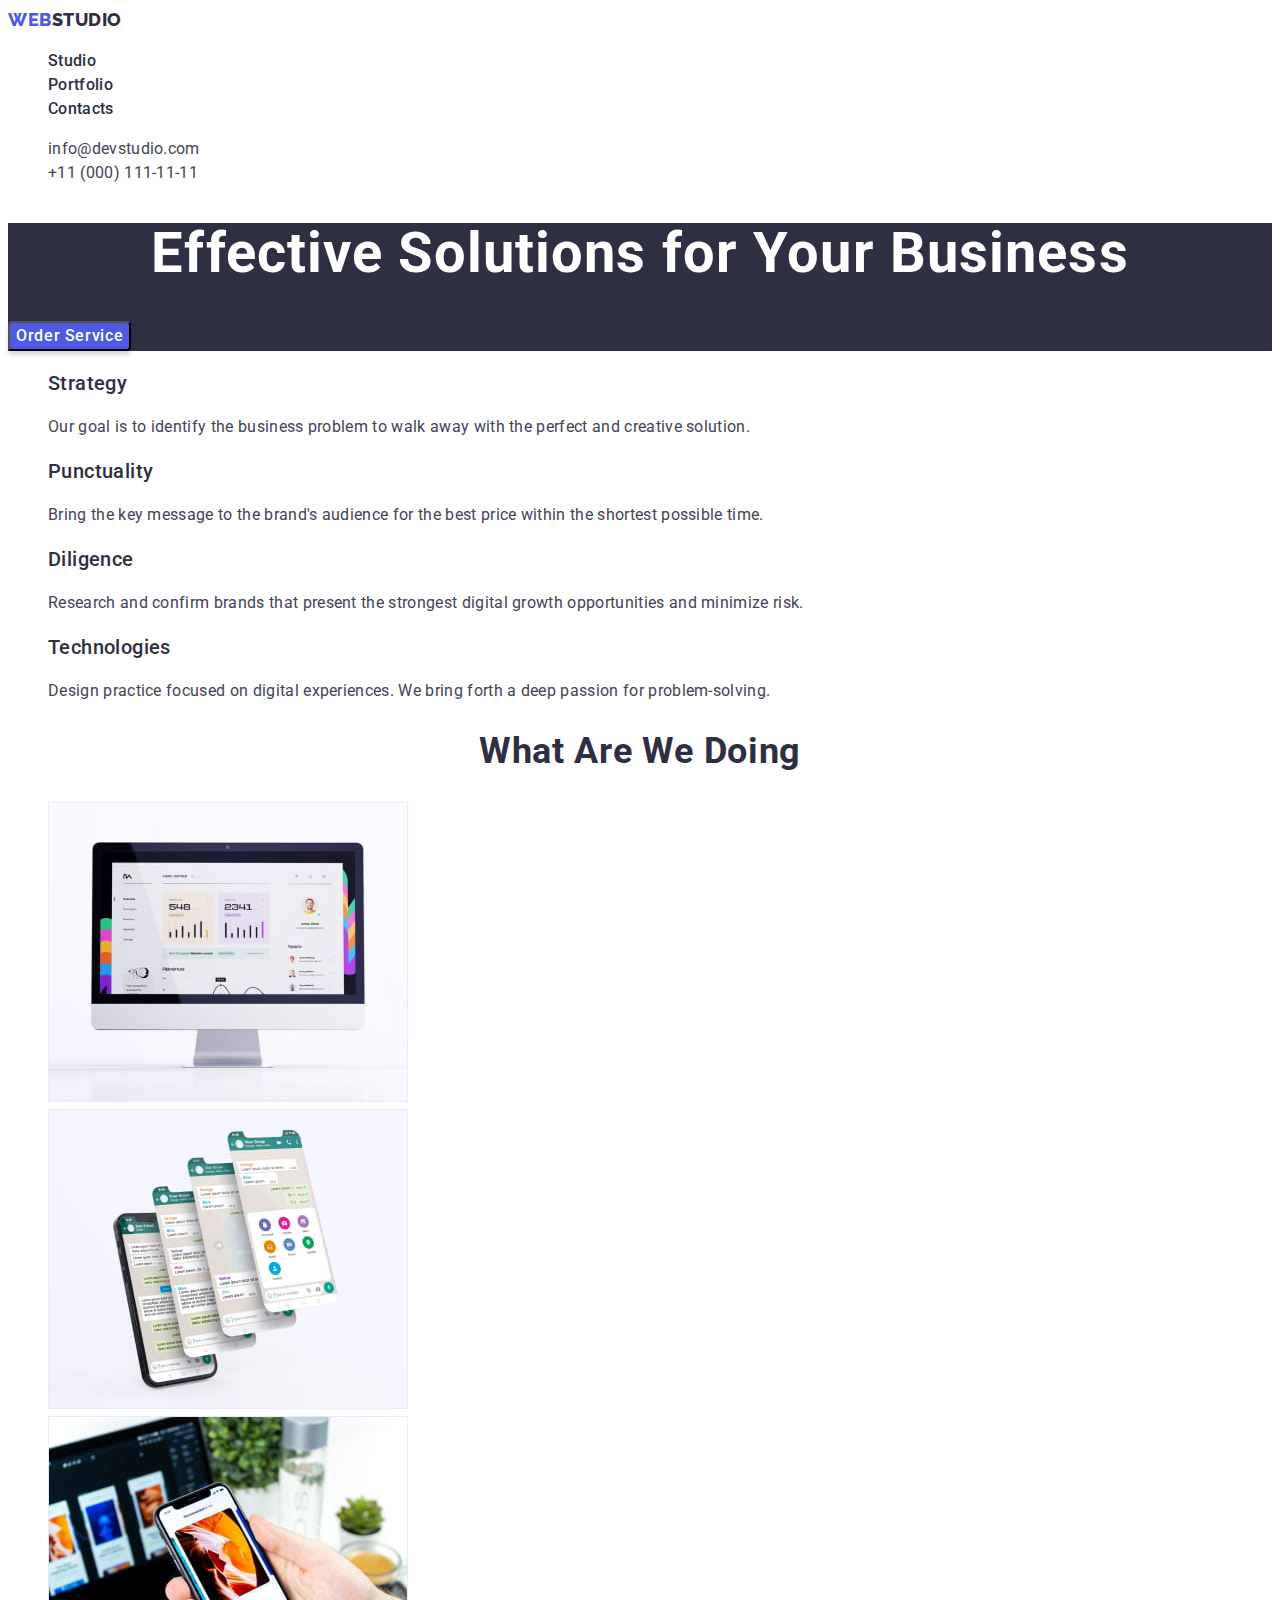
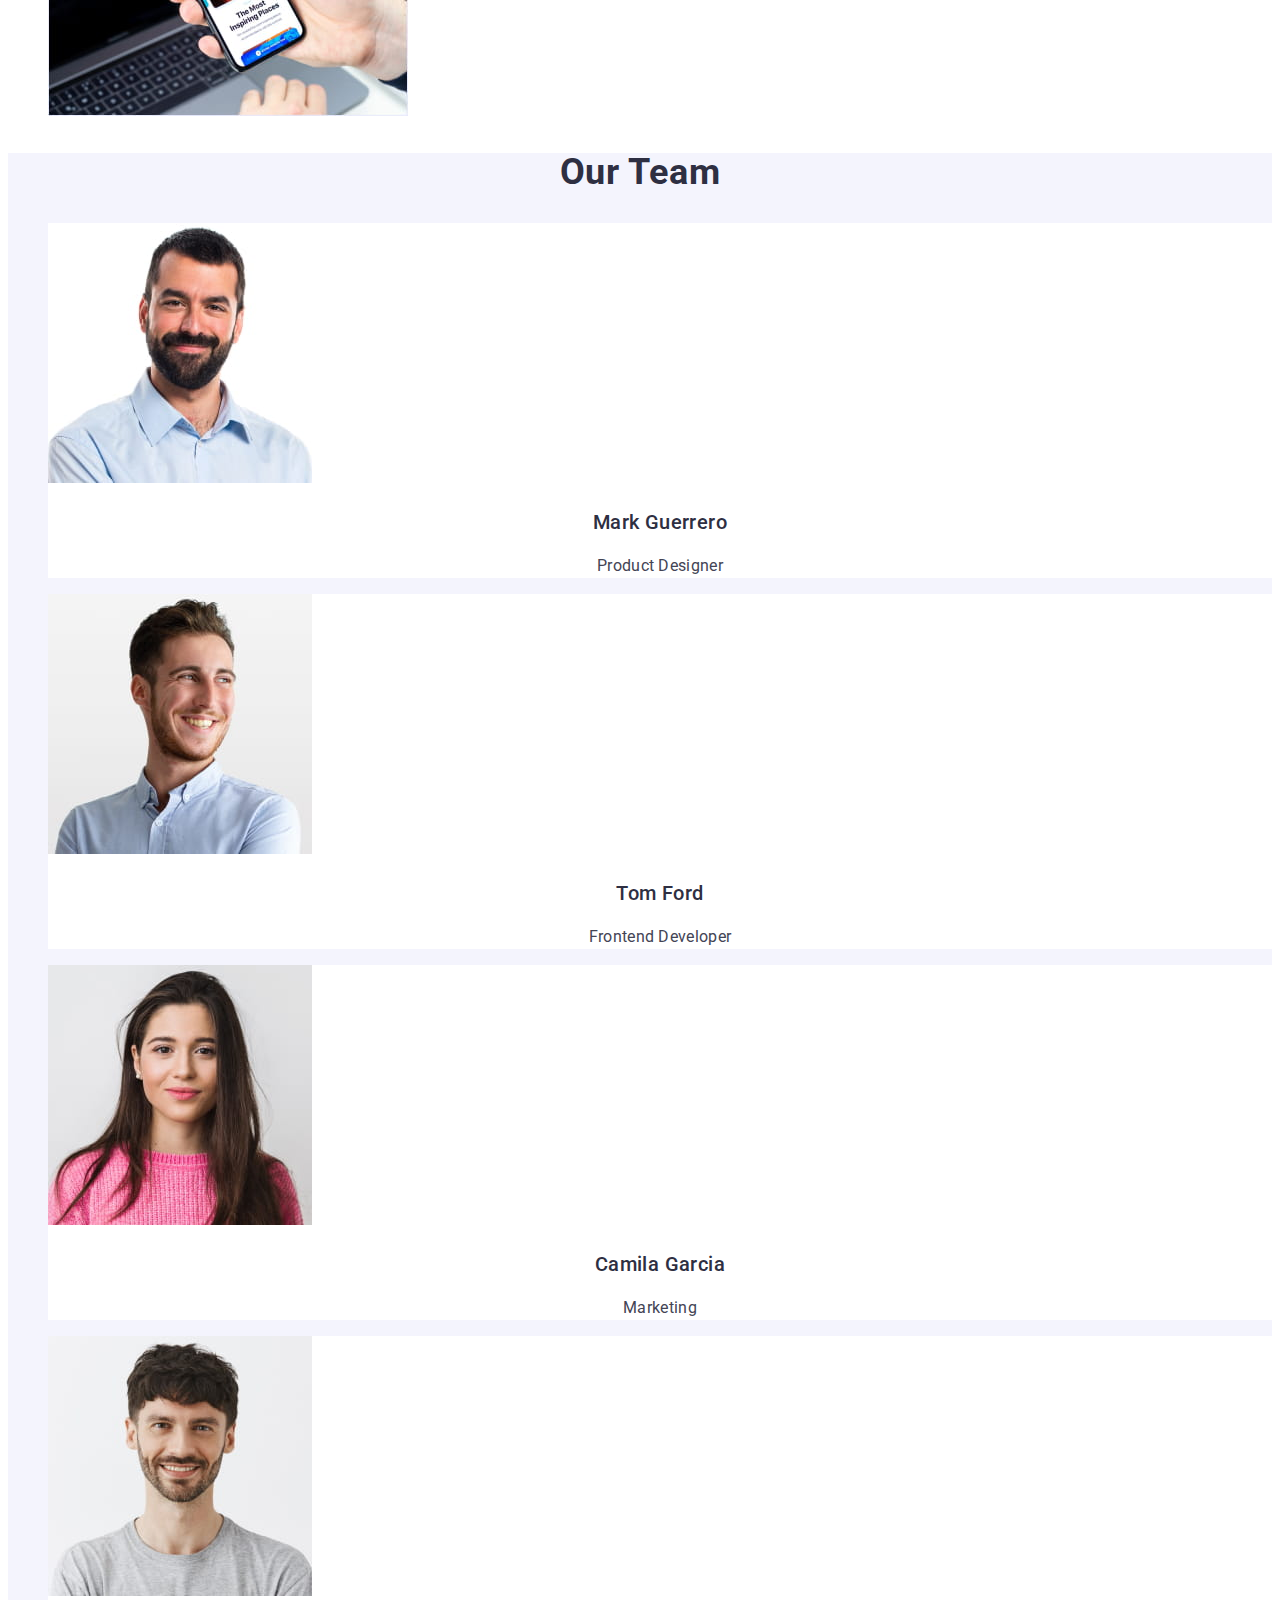
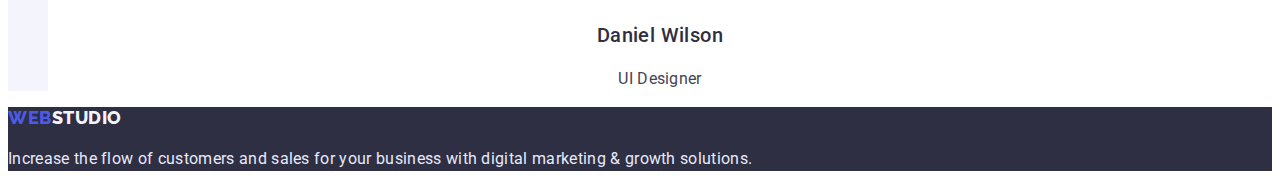
<file: index.html>
<!DOCTYPE html>
<html lang="en">
  <head>
    <meta charset="UTF-8" />
    <meta http-equiv="X-UA-Compatible" content="IE=edge" />
    <meta name="viewport" content="width=device-width, initial-scale=1.0" />
    <link rel="preconnect" href="https://fonts.googleapis.com" />
    <link rel="preconnect" href="https://fonts.gstatic.com" crossorigin />
    <link
      href="https://fonts.googleapis.com/css2?family=Raleway:wght@800&family=Roboto:wght@400;500;700;900&display=swap"
      rel="stylesheet"
    />

    <link rel="stylesheet" href="./css/styles.css" />
    <title>WebStudio</title>
  </head>
  <body>
    <header class="header">
      <nav>
        <a class="site-logo header-logo" href="./index.html"
          ><span class="logo">Web</span>Studio</a
        >
        <ul class="header-list">
          <li>
            <a class="header-link" href="./index.html">Studio</a>
          </li>
          <li>
            <a class="header-link" href="./portfolio.html">Portfolio</a>
          </li>
          <li>
            <a class="header-link" href="">Contacts</a>
          </li>
        </ul>
      </nav>
      <address>
        <ul class="header-list">
          <li>
            <a class="header-contact" href="mailto:info@devstudio.com"
              >info@devstudio.com</a
            >
          </li>
          <li>
            <a class="header-contact" href="tel:+110001111111"
              >+11 (000) 111-11-11</a
            >
          </li>
        </ul>
      </address>
    </header>
    <main>
      <section class="hero">
        <h1 class="title-hero">Effective Solutions for Your Business</h1>
        <button class="button-hero" type="button">Order Service</button>
      </section>
      <section class="advantages">
        <h2 hidden>Our advantages</h2>
        <ul class="advantages-list">
          <li>
            <h3>Strategy</h3>
            <p>
              Our goal is to identify the business problem to walk away with the
              perfect and creative solution.
            </p>
          </li>
          <li>
            <h3>Punctuality</h3>
            <p>
              Bring the key message to the brand's audience for the best price
              within the shortest possible time.
            </p>
          </li>
          <li>
            <h3>Diligence</h3>
            <p>
              Research and confirm brands that present the strongest digital
              growth opportunities and minimize risk.
            </p>
          </li>
          <li>
            <h3>Technologies</h3>
            <p>
              Design practice focused on digital experiences. We bring forth a
              deep passion for problem-solving.
            </p>
          </li>
        </ul>
      </section>
      <section class="services">
        <h2>What are we doing</h2>
        <ul class="services-list">
          <li>
            <img
              src="./images/img11.jpg"
              width="360"
              height="300"
              alt="Computer monitor with graphic images"
            />
          </li>
          <li>
            <img
              src="./images/img12.jpg"
              width="360"
              height="300"
              alt="Smartphone monitor with graphic images"
            />
          </li>
          <li>
            <img
              src="./images/img13.jpg"
              width="360"
              height="300"
              alt="Smartphone in man's hand"
            />
          </li>
        </ul>
      </section>
      <section class="team">
        <h2>Our Team</h2>
        <ul class="team-list">
          <li>
            <img
              src="./images/man11.jpg"
              width="264"
              height="260"
              alt="Smiling bearded man"
            />
            <h3>Mark Guerrero</h3>
            <p>Product Designer</p>
          </li>
          <li>
            <img
              src="./images/man12.jpg"
              width="264"
              height="260"
              alt="Smiling man"
            />
            <h3>Tom Ford</h3>
            <p>Frontend Developer</p>
          </li>
          <li>
            <img
              src="./images/wmn13.jpg"
              width="264"
              height="260"
              alt="Smiling woman"
            />
            <h3>Camila Garcia</h3>
            <p>Marketing</p>
          </li>
          <li>
            <img
              src="./images/man14.jpg"
              width="264"
              height="260"
              alt="Smiling bearded man"
            />
            <h3>Daniel Wilson</h3>
            <p>UI Designer</p>
          </li>
        </ul>
      </section>
    </main>
    <footer class="footer">
      <a class="site-logo footer-logo" href="./index.html"
        ><span class="logo">Web</span>Studio</a
      >
      <p class="footer-text">
        Increase the flow of customers and sales for your business with digital
        marketing & growth solutions.
      </p>
    </footer>
  </body>
</html>
</file>
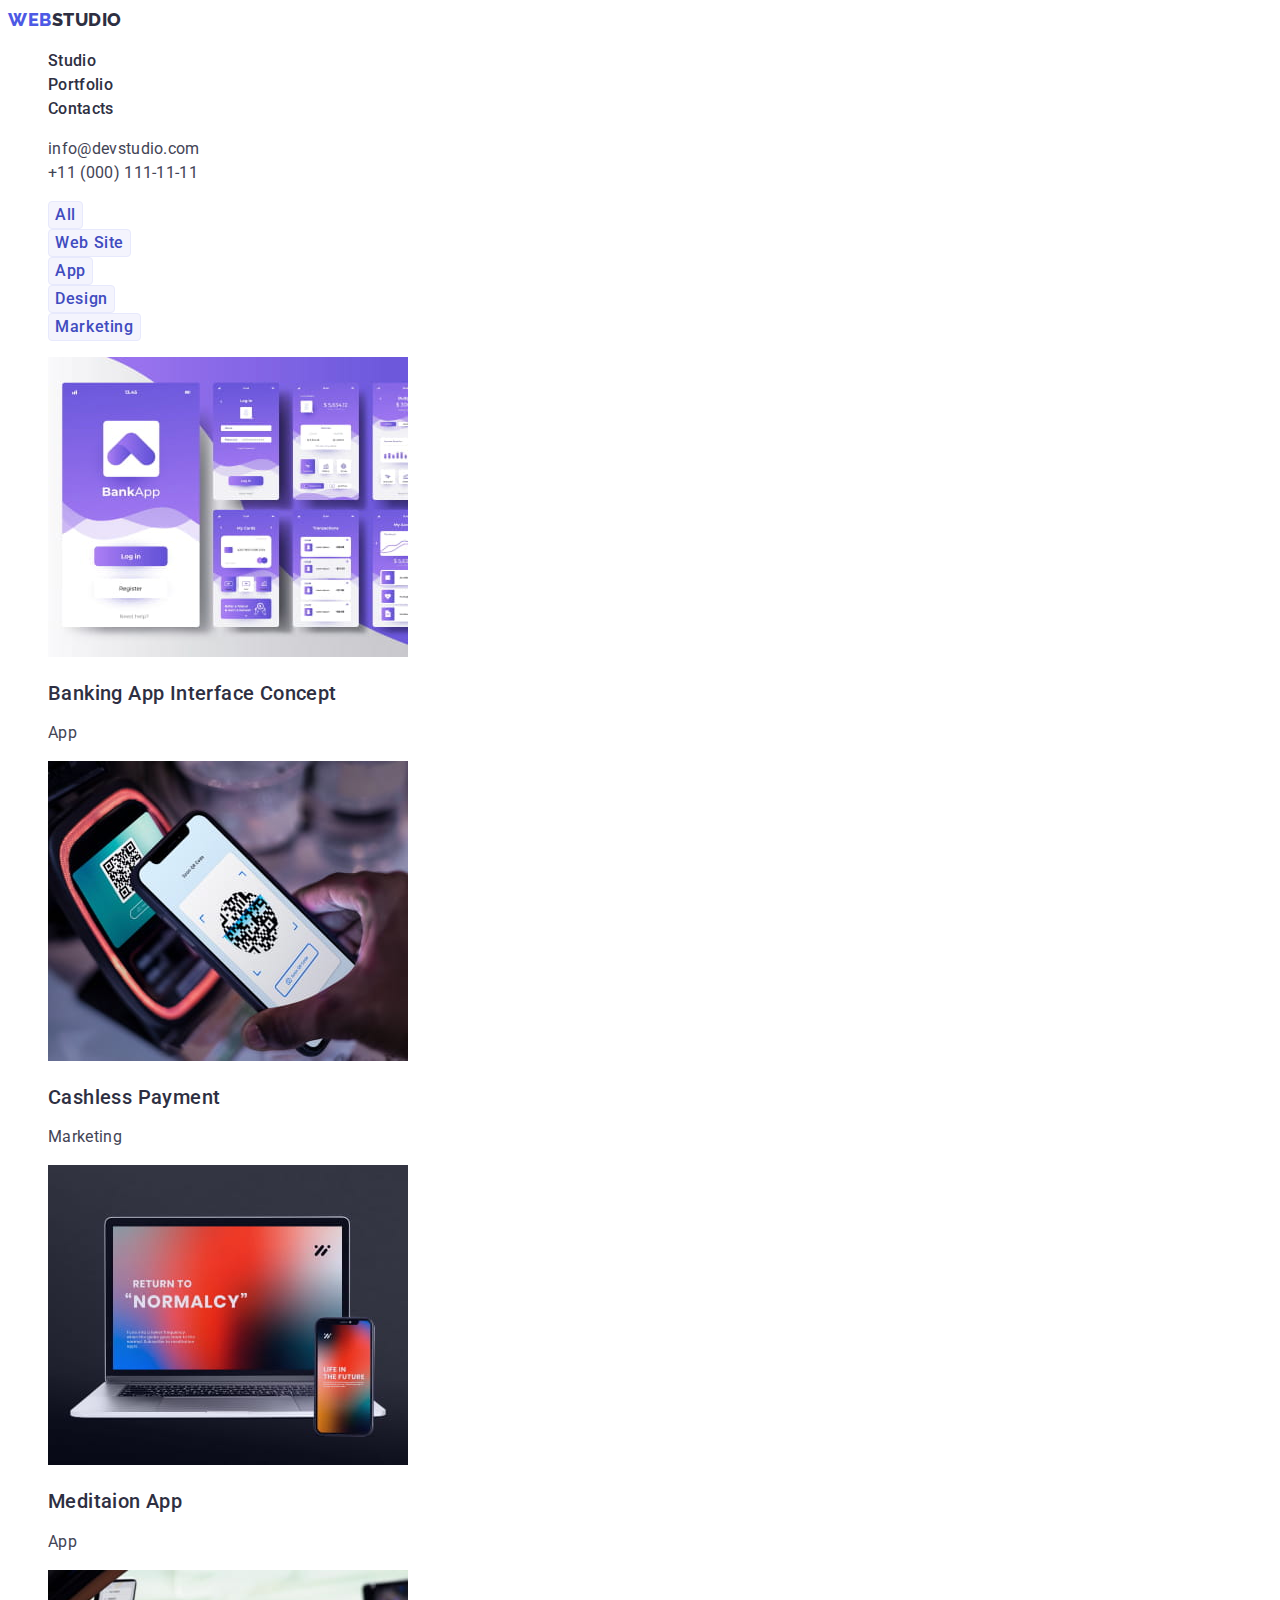
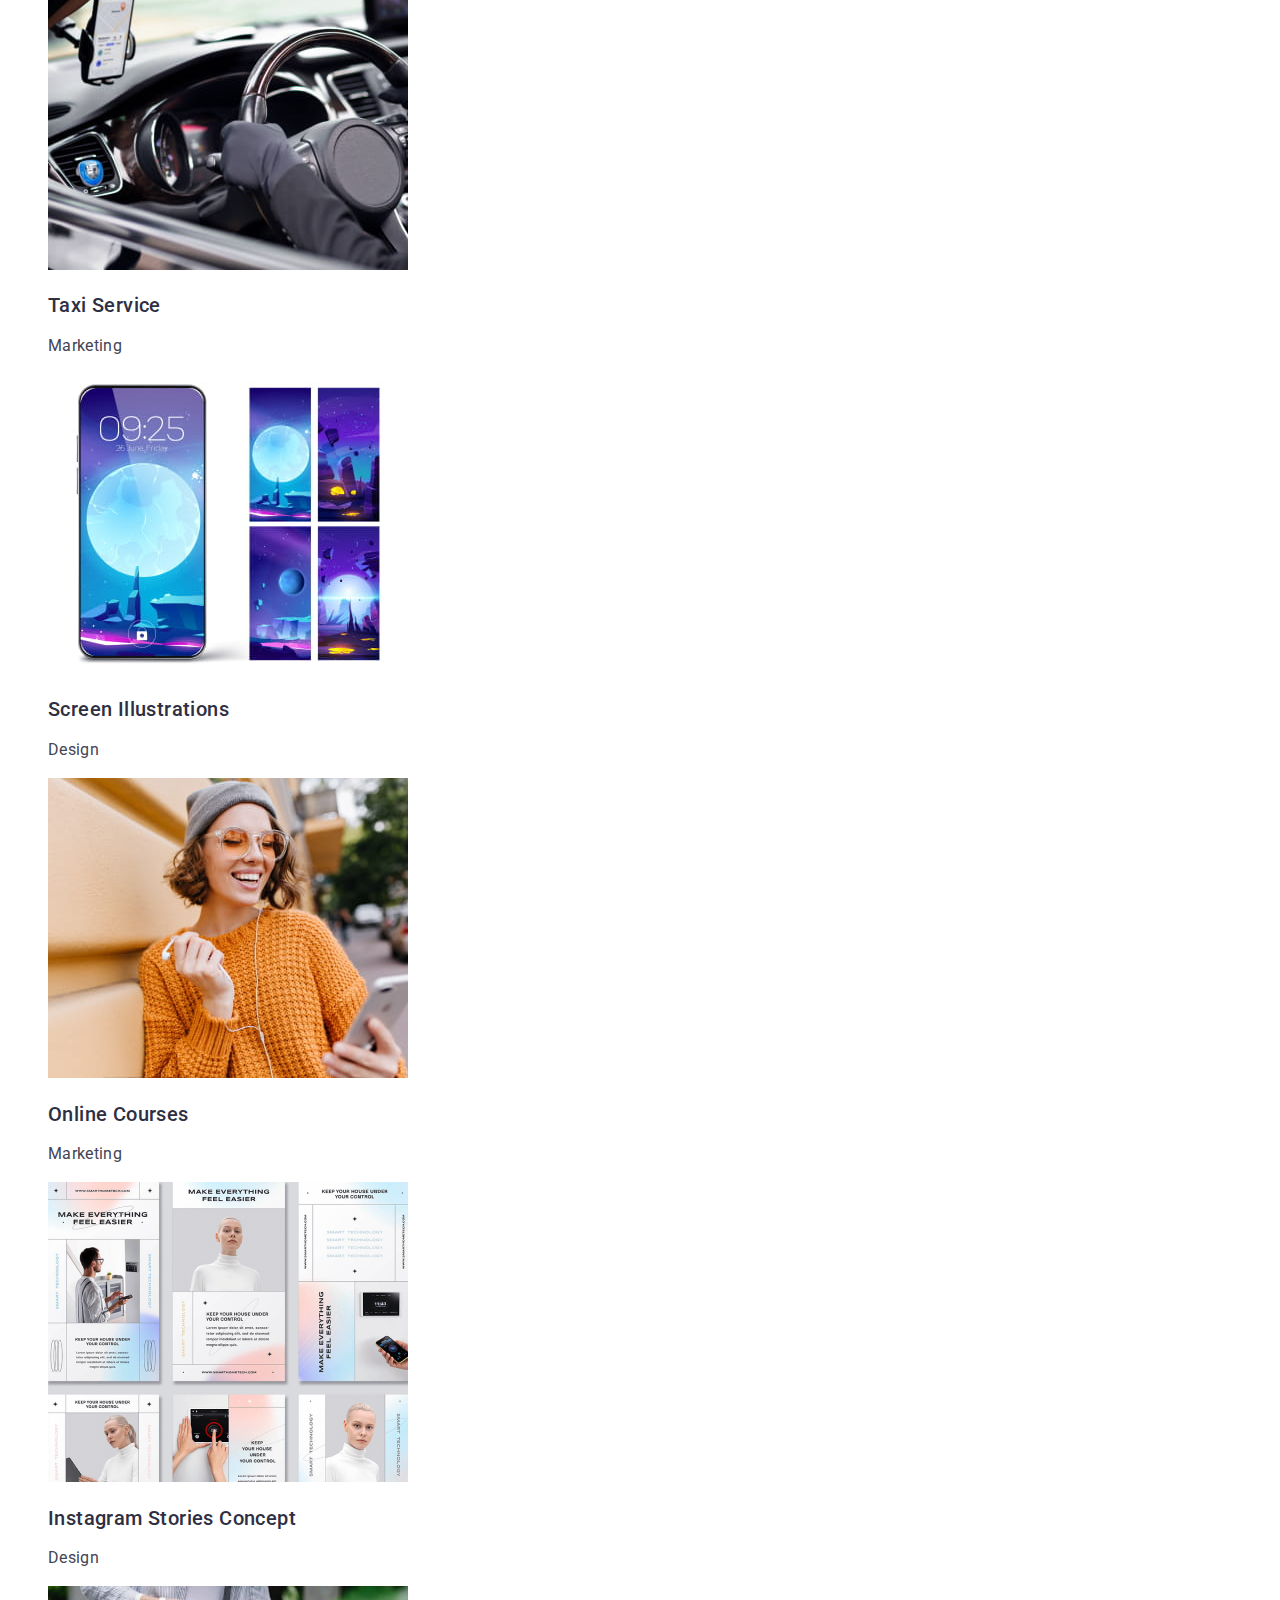
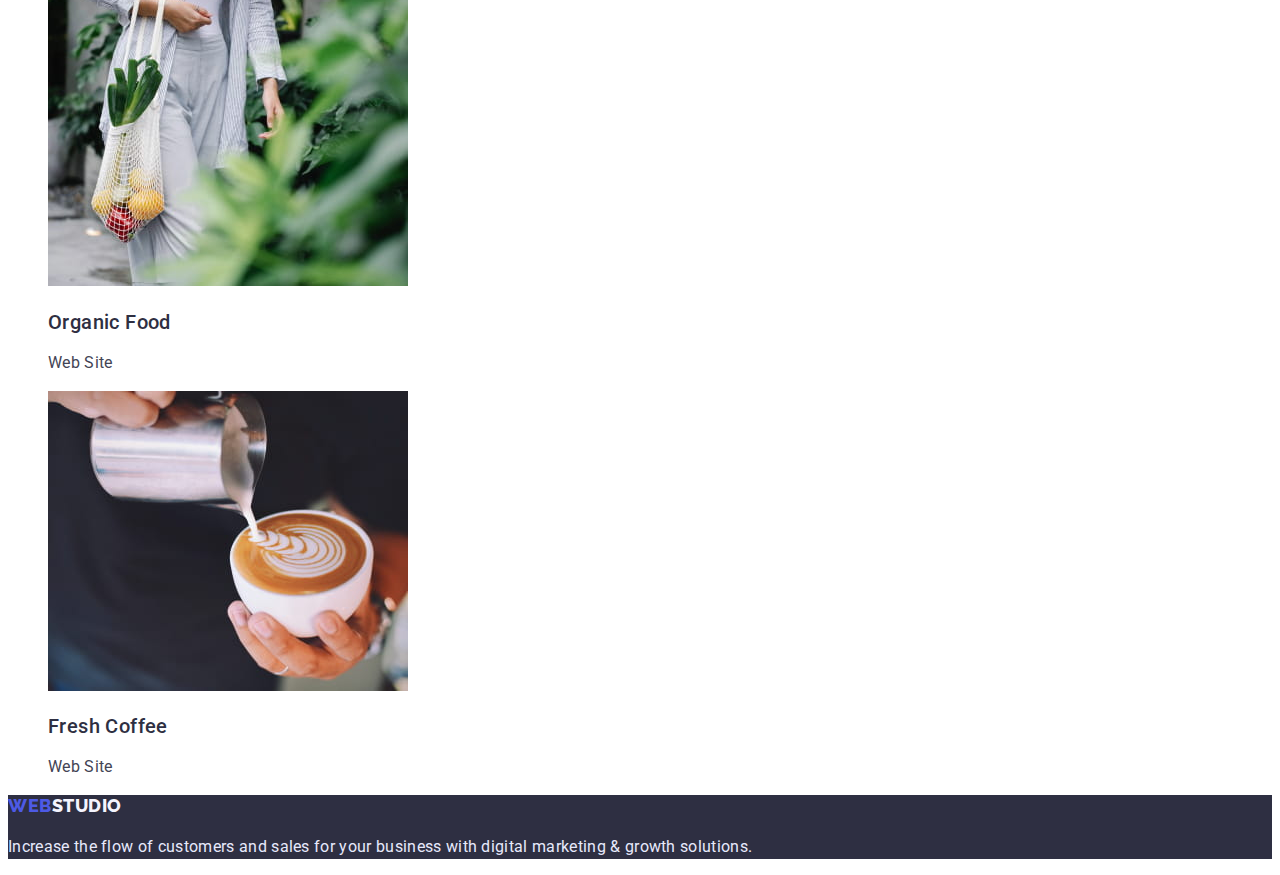
<file: portfolio.html>
<!DOCTYPE html>
<html lang="en">
  <head>
    <meta charset="UTF-8" />
    <meta http-equiv="X-UA-Compatible" content="IE=edge" />
    <meta name="viewport" content="width=device-width, initial-scale=1.0" />
    <link rel="preconnect" href="https://fonts.googleapis.com" />
    <link rel="preconnect" href="https://fonts.gstatic.com" crossorigin />
    <link
      href="https://fonts.googleapis.com/css2?family=Raleway:wght@800&family=Roboto:wght@400;500;700;900&display=swap"
      rel="stylesheet"
    />
    <link rel="stylesheet" href="./css/styles.css" />
    <title>Portfolio</title>
  </head>
  <body>
    <header class="header">
      <nav>
        <a class="site-logo header-logo" href="./index.html"
          ><span class="logo">Web</span>Studio</a
        >
        <ul class="header-list">
          <li>
            <a class="header-link" href="./index.html">Studio</a>
          </li>
          <li>
            <a class="header-link" href="./portfolio.html">Portfolio</a>
          </li>
          <li>
            <a class="header-link" href="">Contacts</a>
          </li>
        </ul>
      </nav>
      <address>
        <ul class="header-list">
          <li>
            <a class="header-contact" href="mailto:info@devstudio.com"
              >info@devstudio.com</a
            >
          </li>
          <li>
            <a class="header-contact" href="tel:+110001111111"
              >+11 (000) 111-11-11</a
            >
          </li>
        </ul>
      </address>
    </header>
    <main>
      <section>
        <ul class="portfolio-nav">
          <li><button class="portfolio-button" type="button">All</button></li>
          <li>
            <button class="portfolio-button" type="button">Web Site</button>
          </li>
          <li><button class="portfolio-button" type="button">App</button></li>
          <li>
            <button class="portfolio-button" type="button">Design</button>
          </li>
          <li>
            <button class="portfolio-button" type="button">Marketing</button>
          </li>
        </ul>

        <h1 hidden>Portfolio</h1>
        <ul class="portfolio-tiles">
          <li>
            <a href=""
              ><img
                src="./images/bankapp.jpg"
                width="360"
                alt="Banking App Interface Concept"
              />
              <h2>Banking App Interface Concept</h2>
              <p>App</p>
            </a>
          </li>
          <li>
            <a href=""
              ><img
                src="./images/cashpay.jpg"
                width="360"
                alt="Cashless Payment"
              />
              <h2>Cashless Payment</h2>
              <p>Marketing</p>
            </a>
          </li>
          <li>
            <a href=""
              ><img
                src="./images/meditapp.jpg"
                width="360"
                alt="Meditaion App"
              />
              <h2>Meditaion App</h2>
              <p>App</p>
            </a>
          </li>
          <li>
            <a href=""
              ><img
                src="./images/taxiservice.jpg"
                width="360"
                alt="Taxi Service"
              />
              <h2>Taxi Service</h2>
              <p>Marketing</p>
            </a>
          </li>
          <li>
            <a href=""
              ><img
                src="./images/screenill.jpg"
                width="360"
                alt="Screen Illustrations"
              />
              <h2>Screen Illustrations</h2>
              <p>Design</p>
            </a>
          </li>
          <li>
            <a href=""
              ><img
                src="./images/onlinecours.jpg"
                width="360"
                alt="Online Courses"
              />
              <h2>Online Courses</h2>
              <p>Marketing</p>
            </a>
          </li>
          <li>
            <a href=""
              ><img
                src="./images/instastories.jpg"
                width="360"
                alt="Instagram Stories Concept"
              />
              <h2>Instagram Stories Concept</h2>
              <p>Design</p>
            </a>
          </li>
          <li>
            <a href=""
              ><img src="./images/orgfood.jpg" width="360" alt="Organic Food" />
              <h2>Organic Food</h2>
              <p>Web Site</p>
            </a>
          </li>
          <li>
            <a href=""
              ><img
                src="./images/freshcoffee.jpg"
                width="360"
                alt="Fresh Coffee"
              />
              <h2>Fresh Coffee</h2>
              <p>Web Site</p>
            </a>
          </li>
        </ul>
      </section>
    </main>
    <footer class="footer">
      <a class="site-logo footer-logo" href="./index.html"><span class="logo">Web</span>Studio</a>
      <p class="footer-text">
        Increase the flow of customers and sales for your business with digital
        marketing & growth solutions.
      </p>
    </footer>
  </body>
</html>
</file>
<file: css/styles.css>
:root{
--primary-brand-iris:#4D5AE5;
--pressed-state-ocean:#404BBF;
--dark-navy-blue:#2E2F42;
--body-text-slate:#434455;
--helper-text-light-slate:#8E8F99;
--succes-green:#31D0AA;
--accent-cornflower:#E7E9FC;
--light-mode-cloud:#F4F4FD;
--overlay-navy-blue-modal:#2E2F42;
--hero-backgroung-grey:#D9D9D9;
--text-color-white:#fff;
}

body {
  /*common*/
  font-family: 'Roboto', sans-serif;
  font-size: 16px;
  color: var(--body-text-slate);
  line-height: 1.5;
  letter-spacing: 0.02em;
}
.site-logo {
  font-family: 'Raleway';
  font-weight: 800;
  font-size: 18px;
  color: var(--overlay-navy-blue-modal);
  text-transform: uppercase;
  line-height: 1.33;
  letter-spacing: 0.03em;
  text-decoration: none;
}
.logo {
  color: var(--primary-brand-iris);
}
.header-link {
  color: var(--dark-navy-blue);
  font-weight: 500;
  font-size: 16px;
  letter-spacing: 0.02em;
  line-height: 1.5;
  text-decoration: none;
}
.header-link:hover,
.header-link:focus {
  color: var(--pressed-state-ocean);
}
.header-list li {
  list-style-type: none;
}
.header-contact {
  color: var(--body-text-slate);
  font-size: 16px;
  font-style: normal;
  letter-spacing: 0.02em;
  line-height: 1.5;
  text-decoration: none;
}
.header-contact:hover,
.header-contact:focus {
  color: var(--pressed-state-ocean);
} /*common end*/
.hero {
  background-color: var(--overlay-navy-blue-modal);
} /*index*/
.title-hero {
  color: var(--text-color-white);
  font-size: 56px;
  line-height: 1.08;
  letter-spacing: 0.02em;
  text-align: center;
}
.button-hero {
  color: var(--text-color-white);
  background-color: var(--primary-brand-iris);
  font-family: inherit;
  font-weight: 500;
  font-size: 16px;
  line-height: 1.5;
  letter-spacing: 0.04em;
  box-shadow: 0px 4px 4px rgba(0, 0, 0, 0.15);
  border-radius: 4px;
  cursor: pointer;
}
.button-hero:hover,
.button-hero:focus {
  background-color: var(--pressed-state-ocean);
}
.advantages-list h3 {
  color: var(--dark-navy-blue);
  font-weight: 500;
  font-size: 20px;
  line-height: 1.2;
  letter-spacing: 0.02em;
}
.advantages-list li {
  list-style-type: none;
}
.services-list > li,
.team-list {
  list-style-type: none;
}
.services > h2,
.team > h2 {
  color: var(--dark-navy-blue);
  font-size: 36px;
  line-height: 1.11;
  letter-spacing: 0.02em;
  text-transform: capitalize;
    text-align: center;
}
.team h3 {
  color: var(--dark-navy-blue);
  font-weight: 500;
  font-size: 20px;
  line-height: 1.2;
  letter-spacing: 0.02em;
  text-align: center;
}
.team p{
  text-align: center;
}
.team{
  background: var(--light-mode-cloud);
}
.team li{
  background: #fff;
}
/*index end*/

/*portfolio*/
.portfolio-button {
  color: var(--pressed-state-ocean);
  background: var(--light-mode-cloud);
  font-family: inherit;
  font-weight: 500;
  font-size: 16px;
  line-height: 1.5;
  letter-spacing: 0.04em;
  border: 1px solid var(--accent-cornflower);
  border-radius: 4px;
  cursor: pointer;
}
.portfolio-button:hover,
.portfolio-button:focus {
  color: var(--text-color-white);
  background-color: var(--pressed-state-ocean);
}
.portfolio-nav li {
  list-style-type: none;
}
.portfolio-tiles a {
  text-decoration: none;
  color: var(--dark-navy-blue);
  line-height: 1.5;
  letter-spacing: 0.02em;
}
.portfolio-tiles li {
  list-style-type: none;
}
.portfolio-tiles h2 {
  font-weight: 500;
  font-size: 20px;
  line-height: 1.2;
  letter-spacing: 0.02em;
}
.portfolio-tiles p {
  color: var(--body-text-slate);

}

/*common*/
.footer {
  background-color: var(--dark-navy-blue);
}
.footer-text {
  color: var(--accent-cornflower);
  line-height: 1.5;
  letter-spacing: 0.02em;
}
.footer-logo {
  color: var(--light-mode-cloud);
  line-height: 1.16;
}
</file>
